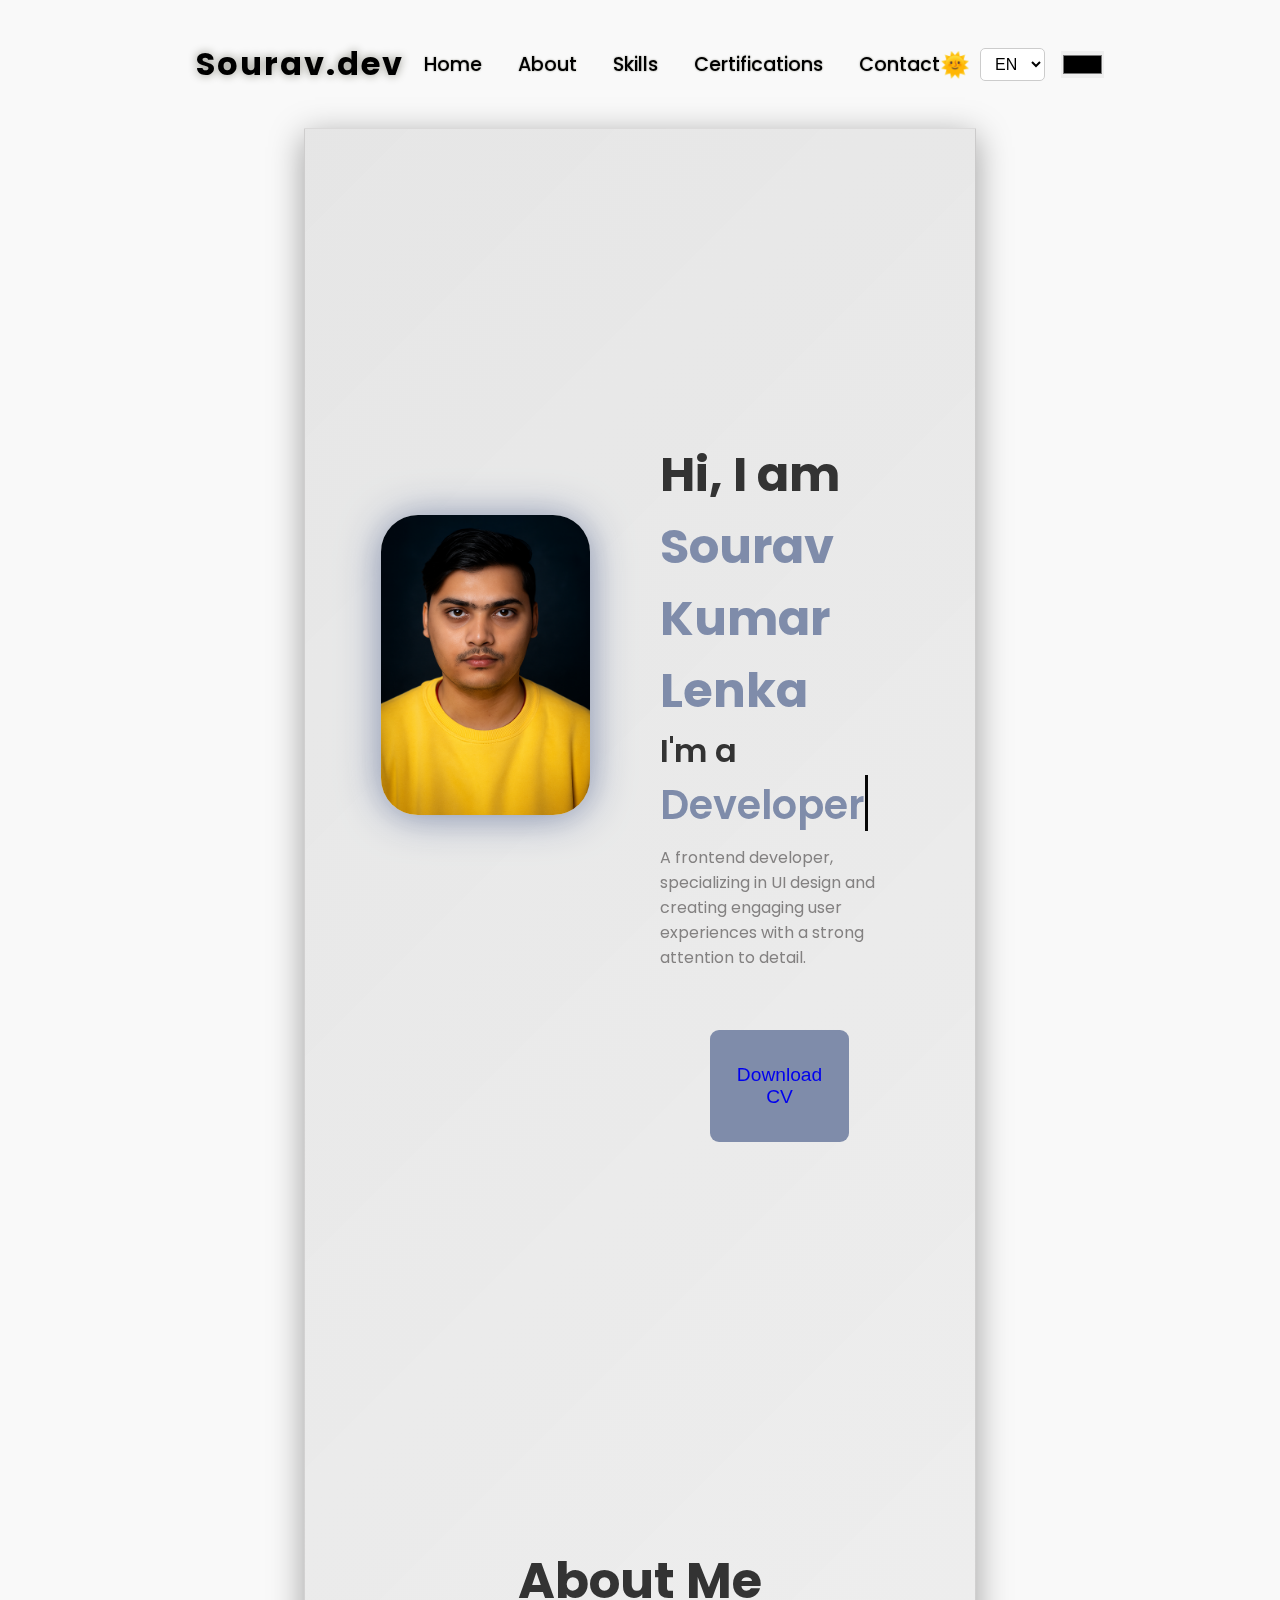
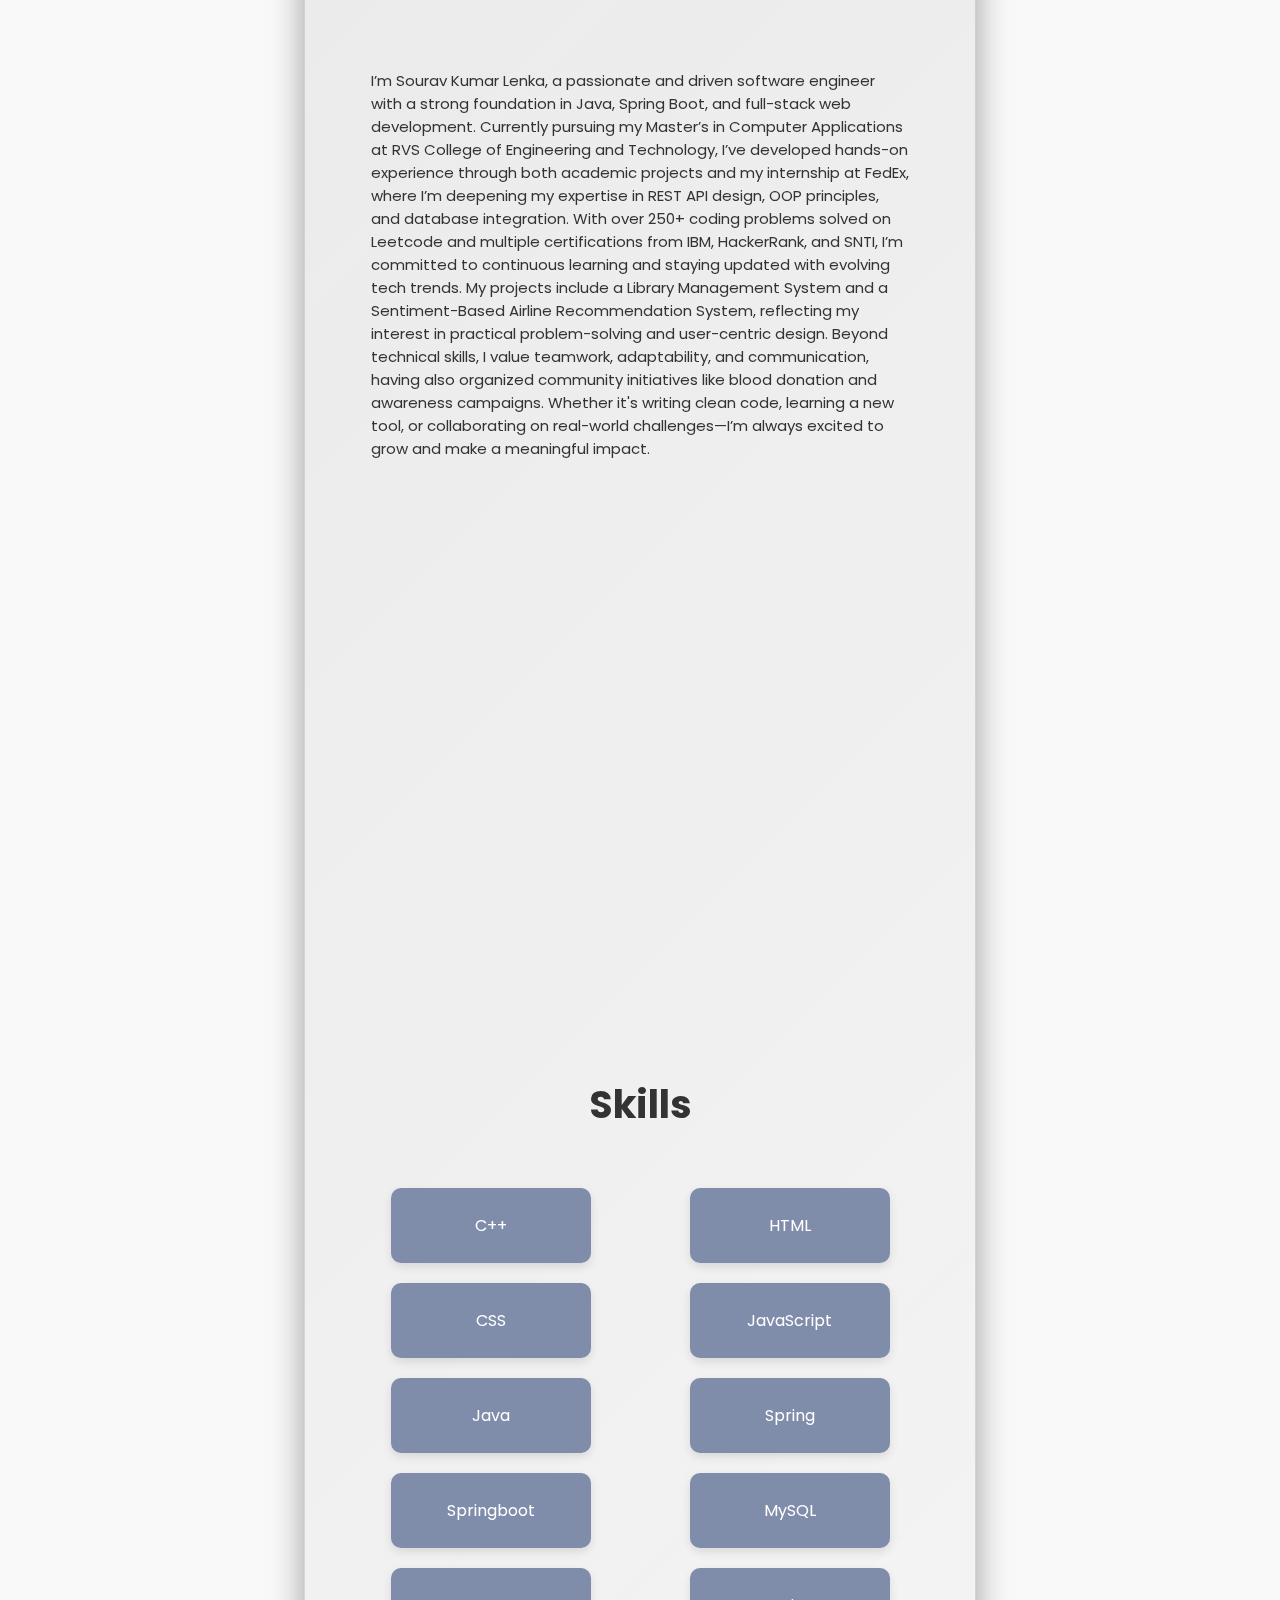
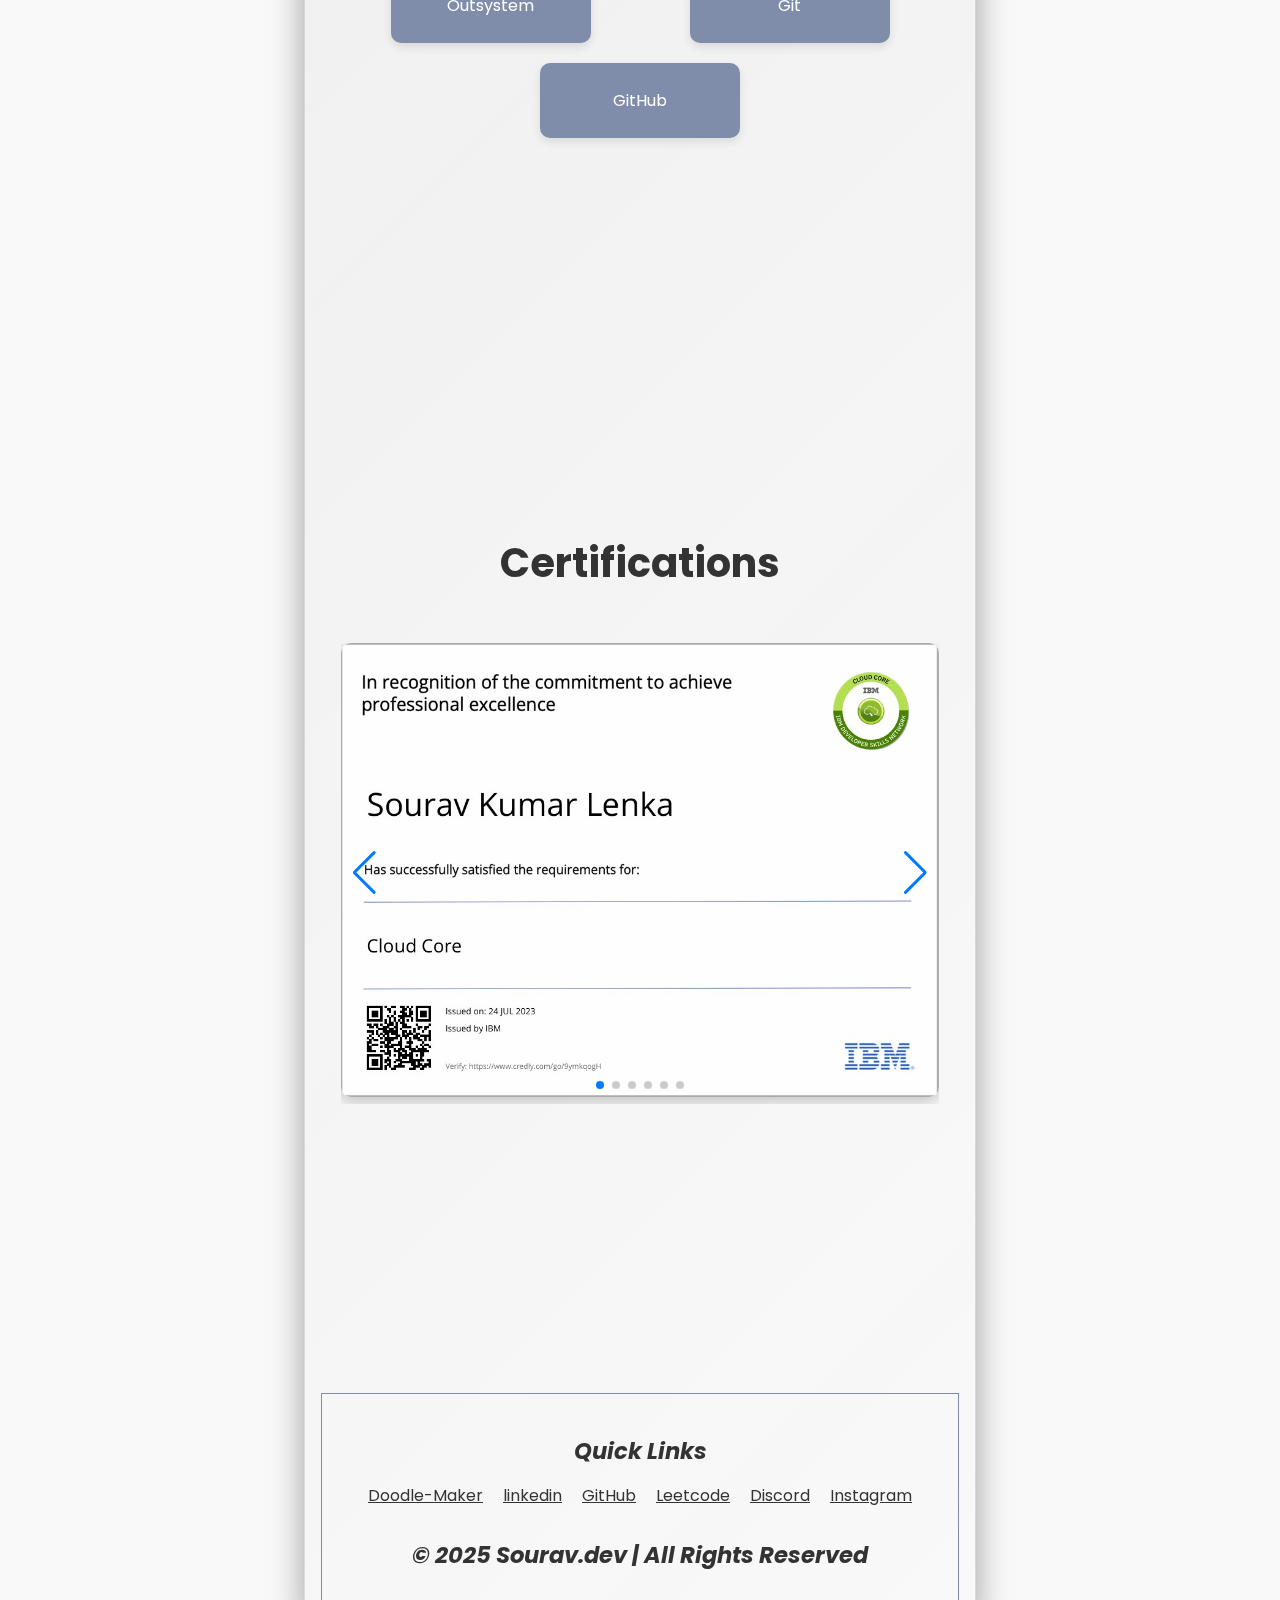
<file: index.html>
<!DOCTYPE html>
<html lang="en">
<head>
  <meta charset="UTF-8">
    <meta name="viewport" content="width=device-width, initial-scale=1.0">
    <title>sourav.dev</title>
    <link rel="stylesheet" href="style.css">
    <link rel="stylesheet" href="https://cdnjs.cloudflare.com/ajax/libs/font-awesome/6.7.1/css/all.min.css">
    <link rel="icon" type="image/jpg" href="images/SouravDev.jpg">
    <!-- Swiper CSS -->
<link rel="stylesheet" href="https://cdn.jsdelivr.net/npm/swiper/swiper-bundle.min.css" />

<!-- Swiper JS -->
<script src="https://cdn.jsdelivr.net/npm/swiper/swiper-bundle.min.js"></script>

</head>
<body>
  <!-- Navigation Bar --> 
  <header>
    <nav class="navbar">
      <div class="logo"><span>Sourav.dev</span></div>
      <ul class="nav-links">
        <li><a href="#main-container">Home</a></li>
        <li><a href="#about">About</a></li>
        <li><a href="#skills">Skills</a></li>
        <li><a href="#certifications" >Certifications</a></li>
        <li><a href="mailto:sourav.lenka18@gmail.com">Contact</a></li>
      </ul>
      <div class="hamburger" id="hamburger">
        <div class="bar"></div>
        <div class="bar"></div>
        <div class="bar"></div>
      </div>
      <div class="theme-toggle" id="theme-toggle">
        <span id="theme-icon">&#x1F31E;</span> <!-- Sun icon for light mode -->
      </div>
      <select id="language-switcher" class="language-switcher">
  <option value="en">EN</option>
  <option value="fr">FR</option>
  <option value="hi">ES</option>
  <option value="es">HI</option>
</select>

      </div>
        <input type="color" id="color-picker" title="Pick a theme color">
      </div>
    </nav>
  </header>



  <br>
  <br>
<main>
  <!-- Hero Section -->
  
  <section>
        <div class="main-container" id="main-container">
            <div class="image">
                <img src="Profile.png" width="400" height="300" alt="My Profile Picture">
            </div>
            <div class="content">
                <h1 data-i18n="hero.title">Hi, I am <span>Sourav Kumar Lenka</span></h1>
                <div class="typewriter">I'm a <span></span></div>
                <p data-i18n="hero.description">a frontend developer, specializing in UI design and creating engaging user experiences with a strong attention to detail.</p>
                <div class="btn">
                    <a href="./Sourav_Kumar_lenka_Resume.pdf" target="_blank"><button>
                        <p data-i18n="hero.link">Download CV</p>
                    </button>
                    </a>
                </div>
            </div>
        </div>
    </section>
	<br>

  <!-- About Section -->
  <section id="about" class="about">
  <div class="abt"><h1 data-i18n="about.title">About Me</h1></div>
  
	<p data-i18n="about.content">I’m Sourav Kumar Lenka, a passionate and driven software engineer with a strong foundation in Java, Spring Boot, and full-stack web development. Currently pursuing my Master’s in Computer Applications at RVS College of Engineering and Technology, I’ve developed hands-on experience through both academic projects and my internship at FedEx, where I’m deepening my expertise in REST API design, OOP principles, and database integration.With over 250+ coding problems solved on Leetcode and multiple certifications from IBM, HackerRank, and SNTI, I’m committed to continuous learning and staying updated with evolving tech trends. My projects include a Library Management System and a Sentiment-Based Airline Recommendation System, reflecting my interest in practical problem-solving and user-centric design.Beyond technical skills, I value teamwork, adaptability, and communication, having also organized community initiatives like blood donation and awareness campaigns. Whether it's writing clean code, learning a new tool, or collaborating on real-world challenges—I’m always excited to grow and make a meaningful impact.
    </p>  </section><br><br><br>

  <!-- Skills -->
  <section id="skills" class="skills">
    <h1 data-i18n="skills.title">Skills</h2><br>
    <div class="skills-container">
      <div class="skill">C++</div>
      <div class="skill">HTML</div>
      <div class="skill">CSS</div>
      <div class="skill">JavaScript</div>
      <div class="skill">Java</div>
      <div class="skill">Spring</div>
      <div class="skill">Springboot</div>
      <div class="skill">MySQL</div>
      <div class="skill">Outsystem </div>
      <div class="skill">Git</div>
      <div class="skill">GitHub</div>
    </div>
  </section>

  <!-- Certifications Section -->

  <section id="certifications" class="certifications">
  <div class="certify">
    <h1 data-i18n="certifications.title">Certifications</h1>
  </div>

  <div class="swiper mySwiper">
    <div class="swiper-wrapper">

      <div class="swiper-slide" data-aos="zoom-in-left">
        <img src="images/Certifications/Cloud Core.jpg" alt="Cloud Core Certification" />
      </div>
      <div class="swiper-slide" data-aos="zoom-in-right">
        <img src="images/Certifications/Introduction To Cloud.jpg" alt="Introduction to Cloud" />
      </div>
      <div class="swiper-slide" data-aos="zoom-in-left">
        <img src="images/Certifications/Java.jpg" alt="Java Certification" />
      </div>
      <div class="swiper-slide" data-aos="zoom-in-right">
        <img src="images/Certifications/Python.jpg" alt="Python Certification" />
      </div>
      <div class="swiper-slide" data-aos="zoom-in-left">
        <img src="images/Certifications/Sql.jpg" alt="SQL Certification" />
      </div>
      <div class="swiper-slide" data-aos="zoom-in-right">
        <img src="images/Certifications/Sql and Relational Databases 101.jpg" alt="SQL and Relational Databases 101" />
      </div>

    </div>

    <!-- Swiper Controls -->
    <div class="swiper-pagination"></div>
    <div class="swiper-button-next"></div>
    <div class="swiper-button-prev"></div>
  </div>
</section>




  <!--<section id="certifications" class="certifications">
  <div class="certify">
    <h1 data-i18n="certifications.title">Certifications</h1>
	</div>
    <div class="certifications-gallery">
      <div class="certification">
         <div class="img" data-aos="zoom-in-left"><img src="images/Certifications/Cloud Core.jpg" width="750"></div>
            <div class="img" data-aos="zoom-in-right"><img src="images/Certifications/Introduction To Cloud.jpg" width="750"></div>
            <div class="img" data-aos="zoom-in-left"><img src="images/Certifications/Java.jpg" width="750"></div>
            <div class="img" data-aos="zoom-in-right"><img src="images/Certifications/Python.jpg" width="750"></div>
            <div class="img" data-aos="zoom-in-left"><img src="images/Certifications/Sql.jpg" width="750"></div>
            <div class="img" data-aos="zoom-in-right"><img src="images/Certifications/Sql and Relational Databases 101.jpg" width="750"></div>
      </div>
    </div>
  </section> -->

  <!-- Contact Section 
  <section id="contact" class="contact">
    <h2>Contact Me</h2>
    <form>
      <label for="name">Name:</label>
      <input type="text" id="name" name="name" required>

      <label for="email">Email:</label>
      <input type="email" id="email" name="email" required>

      <label for="message">Message:</label>
      <textarea id="message" name="message" rows="4" required></textarea>

      <button type="submit">Send Message</button>
    </form>
  </section> -->

  <!-- Footer 
  <footer>
    <p>&copy; 2025 SOURAV.DEV. All Rights Reserved.</p>
  </footer>-->
  <footer class="site-footer">
  <div class="footer-content">
    <p>Quick Links</p>
    <div class="socials">
      <a href="doodle-maker.html" target="_blank">Doodle-Maker</a>
      <a href="https://www.linkedin.com/in/sourav-kumar-lenka-9892632ab/" target="_blank">linkedin</a>
      <a href="https://github.com/FireXheart" target="_blank">GitHub</a>
      <a href="https://leetcode.com/u/bittu009/" target="_blank">Leetcode</a>
      <a href="https://discord.gg/5wqwWmHcXx" target="_blank">Discord</a>
      <a href="https://www.instagram.com/bumblebee__001?igsh=MTBkbnZpM3h6NGQ3MA==" target="_blank">Instagram</a>
      
    </div>
  </div>
  <div class="footer-bottom">
    <p>&copy; 2025 <span>Sourav.dev</span> | All Rights Reserved</p>
  </div>
</footer>

</main>
  <script>
  // Get theme toggle elements
const themeToggle = document.getElementById('theme-toggle');
const themeIcon = document.getElementById('theme-icon');

// Check local storage for theme preference
const savedTheme = localStorage.getItem('theme');
if (savedTheme) {
  document.body.classList.add(savedTheme);
  if (savedTheme === 'dark-mode') {
    themeIcon.innerHTML = '&#x1F31B;'; // Change icon to moon for dark mode
  }
}

// Toggle theme function
themeToggle.addEventListener('click', () => {
  document.body.classList.toggle('dark-mode');
  document.body.classList.toggle('light-mode');

  // Save the theme preference to localStorage
  const currentTheme = document.body.classList.contains('dark-mode') ? 'dark-mode' : 'light-mode';
  localStorage.setItem('theme', currentTheme);

  // Toggle theme icon
  themeIcon.innerHTML = document.body.classList.contains('dark-mode') ? '&#x1F31B;' : '&#x1F31E;';
});

// Hamburger menu toggle
const hamburger = document.getElementById('hamburger');
const navLinks = document.querySelector('.nav-links');

hamburger.addEventListener('click', () => {
  navLinks.classList.toggle('active');
  hamburger.classList.toggle('active');
});

//color picker

const colorPicker = document.getElementById('color-picker');
    colorPicker.addEventListener('input', (event) => {
      const selectedColor = event.target.value;
      document.documentElement.style.setProperty('--ani-text', selectedColor);
      localStorage.setItem('customColor', selectedColor);
    });

    const savedColor = localStorage.getItem('customColor');
    if (savedColor) {
      document.documentElement.style.setProperty('--ani-text', savedColor);
      colorPicker.value = savedColor;
    }

    //language
  const translations = {
    en: {
      "hero.title": "Hi, I am <span>Sourav Kumar Lenka</span>",
      "hero.span": "I’m a",
      "hero.description": "A frontend developer, specializing in UI design and creating engaging user experiences with a strong attention to detail.",
      "about.title": "About Me",
      "about.content": "I’m Sourav Kumar Lenka, a passionate and driven software engineer with a strong foundation in Java, Spring Boot, and full-stack web development. Currently pursuing my Master’s in Computer Applications at RVS College of Engineering and Technology, I’ve developed hands-on experience through both academic projects and my internship at FedEx, where I’m deepening my expertise in REST API design, OOP principles, and database integration. With over 250+ coding problems solved on Leetcode and multiple certifications from IBM, HackerRank, and SNTI, I’m committed to continuous learning and staying updated with evolving tech trends. My projects include a Library Management System and a Sentiment-Based Airline Recommendation System, reflecting my interest in practical problem-solving and user-centric design. Beyond technical skills, I value teamwork, adaptability, and communication, having also organized community initiatives like blood donation and awareness campaigns. Whether it's writing clean code, learning a new tool, or collaborating on real-world challenges—I’m always excited to grow and make a meaningful impact.",
      "skills.title": "Skills",
      "certifications.title": "Certifications",
      "hero.link": "Download CV"
    },
    fr: {
      "hero.title": "Salut, je suis <span>Sourav Kumar Lenka</span>",
      "hero.span": "Je suis un",
      "hero.description": "Un développeur frontend, spécialisé dans la conception d’interfaces utilisateur et la création d’expériences engageantes, avec une grande attention aux détails.",
      "about.title": "À propos de moi",
      "about.content": "Je suis Sourav Kumar Lenka, un ingénieur logiciel passionné et motivé, avec une solide maîtrise de Java, Spring Boot et du développement web full-stack. Actuellement étudiant en Master d'applications informatiques au RVS College of Engineering and Technology, j’ai acquis une expérience pratique à travers des projets académiques et un stage chez FedEx, où j'approfondis mes compétences en conception d'API REST, en principes de la POO, et en intégration de bases de données. Avec plus de 250 problèmes résolus sur Leetcode et plusieurs certifications obtenues auprès d'IBM, HackerRank et SNTI, je m’engage dans un apprentissage continu et me tiens à jour sur les tendances technologiques. Mes projets incluent un système de gestion de bibliothèque et un système de recommandation de compagnies aériennes basé sur les sentiments, témoignant de mon intérêt pour la résolution pratique de problèmes et la conception centrée sur l’utilisateur. Au-delà des compétences techniques, j’accorde une grande importance au travail d’équipe, à l’adaptabilité et à la communication. J’ai également organisé des initiatives communautaires comme des dons de sang et des campagnes de sensibilisation. Qu'il s'agisse d'écrire un code propre, d'apprendre un nouvel outil ou de collaborer sur des défis réels, je suis toujours enthousiaste à l'idée d'évoluer et d’avoir un impact significatif.",
      "skills.title": "Compétences",
      "certifications.title": "Certifications",
      "hero.link": "Télécharger le CV"
    },
    hi: {
      "hero.title": "Hola, soy <span>Sourav Kumar Lenka</span>",
      "hero.span": "Soy un",
      "hero.description": "Un desarrollador frontend, especializado en diseño de interfaces de usuario y en la creación de experiencias de usuario atractivas, con una gran atención al detalle.",
      "about.title": "🇪🇸 Sobre mí",
      "about.content": "Soy Sourav Kumar Lenka, un ingeniero de software apasionado y motivado, con una sólida base en Java, Spring Boot y desarrollo web full-stack. Actualmente estoy cursando mi Maestría en Aplicaciones Informáticas en el RVS College of Engineering and Technology. He adquirido experiencia práctica a través de proyectos académicos y mi pasantía en FedEx, donde estoy profundizando mis conocimientos en diseño de API REST, principios de programación orientada a objetos y la integración de bases de datos. He resuelto más de 250 problemas de codificación en LeetCode y he obtenido múltiples certificaciones de IBM, HackerRank y SNTI, lo que refleja mi compromiso con el aprendizaje continuo y mi esfuerzo por mantenerme actualizado con las tendencias tecnológicas en evolución. Mis proyectos incluyen un Sistema de Gestión Bibliotecaria y un Sistema de Recomendación de Aerolíneas Basado en Sentimientos, lo cual refleja mi interés en la resolución práctica de problemas y en el diseño centrado en el usuario. Más allá de mis habilidades técnicas, valoro el trabajo en equipo, la adaptabilidad y la comunicación. También he organizado iniciativas comunitarias como campañas de donación de sangre y concienciación. Ya sea escribiendo código limpio, aprendiendo una nueva herramienta o colaborando en desafíos del mundo real, siempre estoy entusiasmado por crecer y generar un impacto significativo.",
      "skills.title": "🇪🇸 Habilidades",
      "certifications.title": "🇪🇸 Certificaciones",
      "hero.link": "Descargar CV"
    },
    es: {
      "hero.title": "नमस्ते, मैं <span>सौरव कुमार लेंका</span> हूँ",
      "hero.span": "मैं एक",
      "hero.description": "एक फ्रंटएंड डेवलपर, जो UI डिज़ाइन और आकर्षक उपयोगकर्ता अनुभव बनाने में माहिर है, और細विवरणों पर गहरी ध्यान देता है।",
      "about.title": "मेरे बारे में",
      "about.content": "मैं सौरव कुमार लेंका हूँ, एक उत्साही और प्रेरित सॉफ्टवेयर इंजीनियर, जिसकी जड़ें Java, Spring Boot और फुल-स्टैक वेब डेवलपमेंट में मजबूत हैं। वर्तमान में मैं RVS कॉलेज ऑफ़ इंजीनियरिंग एंड टेक्नोलॉजी से मास्टर्स इन कंप्यूटर एप्लिकेशन कर रहा हूँ। मैंने अकादमिक प्रोजेक्ट्स और FedEx में इंटर्नशिप के ज़रिए व्यावहारिक अनुभव प्राप्त किया है, जहाँ मैं REST API डिज़ाइन, ऑब्जेक्ट-ओरिएंटेड प्रोग्रामिंग और डेटाबेस इंटीग्रेशन में अपनी विशेषज्ञता बढ़ा रहा हूँ। Leetcode पर 250+ से अधिक प्रोग्रामिंग समस्याओं का समाधान और IBM, HackerRank तथा SNTI से प्राप्त कई प्रमाणपत्र यह दर्शाते हैं कि मैं सतत सीखने और बदलती टेक्नोलॉजी ट्रेंड्स के साथ अपडेट रहने के लिए प्रतिबद्ध हूँ। मेरे प्रोजेक्ट्स में लाइब्रेरी मैनेजमेंट सिस्टम और सेंटिमेंट-आधारित एयरलाइन रिकमेंडेशन सिस्टम शामिल हैं, जो मेरी समस्या-समाधान क्षमता और उपयोगकर्ता-केंद्रित सोच को दर्शाते हैं। तकनीकी कौशल के अलावा, मैं टीमवर्क, अनुकूलनशीलता और संवाद को भी महत्व देता हूँ। मैंने रक्तदान और जागरूकता अभियानों जैसे सामुदायिक कार्यक्रमों का भी आयोजन किया है। चाहे वह स्वच्छ कोडिंग हो, नया टूल सीखना हो या रियल-वर्ल्ड चैलेंज में सहयोग करना—मैं हमेशा सीखने और प्रभाव डालने के लिए तैयार रहता हूँ।",
      "skills.title": "कौशल",
      "certifications.title": "प्रमाणपत्र",
      "hero.link": "सीवी डाउनलोड करें"
    }
  };

  const switcher = document.getElementById("language-switcher");
  const elements = document.querySelectorAll("[data-i18n]");

  function updateLanguage(lang) {
    localStorage.setItem("lang", lang);
    elements.forEach(el => {
      const key = el.getAttribute("data-i18n");
      el.innerHTML = translations[lang][key] || el.innerHTML;
    });
  }

  switcher.addEventListener("change", e => {
    updateLanguage(e.target.value);
  });

  const savedLang = localStorage.getItem("lang") || "en";
  switcher.value = savedLang;
  updateLanguage(savedLang);

  //slideshow
  
  var swiper = new Swiper(".mySwiper", {
    spaceBetween: 30,
    centeredSlides: true,
    loop: true,
    autoplay: {
      delay: 2500,
      disableOnInteraction: false,
    },
    pagination: {
      el: ".swiper-pagination",
      clickable: true,
    },
    navigation: {
      nextEl: ".swiper-button-next",
      prevEl: ".swiper-button-prev",
    },
  });



  </script>
</body>
</html>
</file>
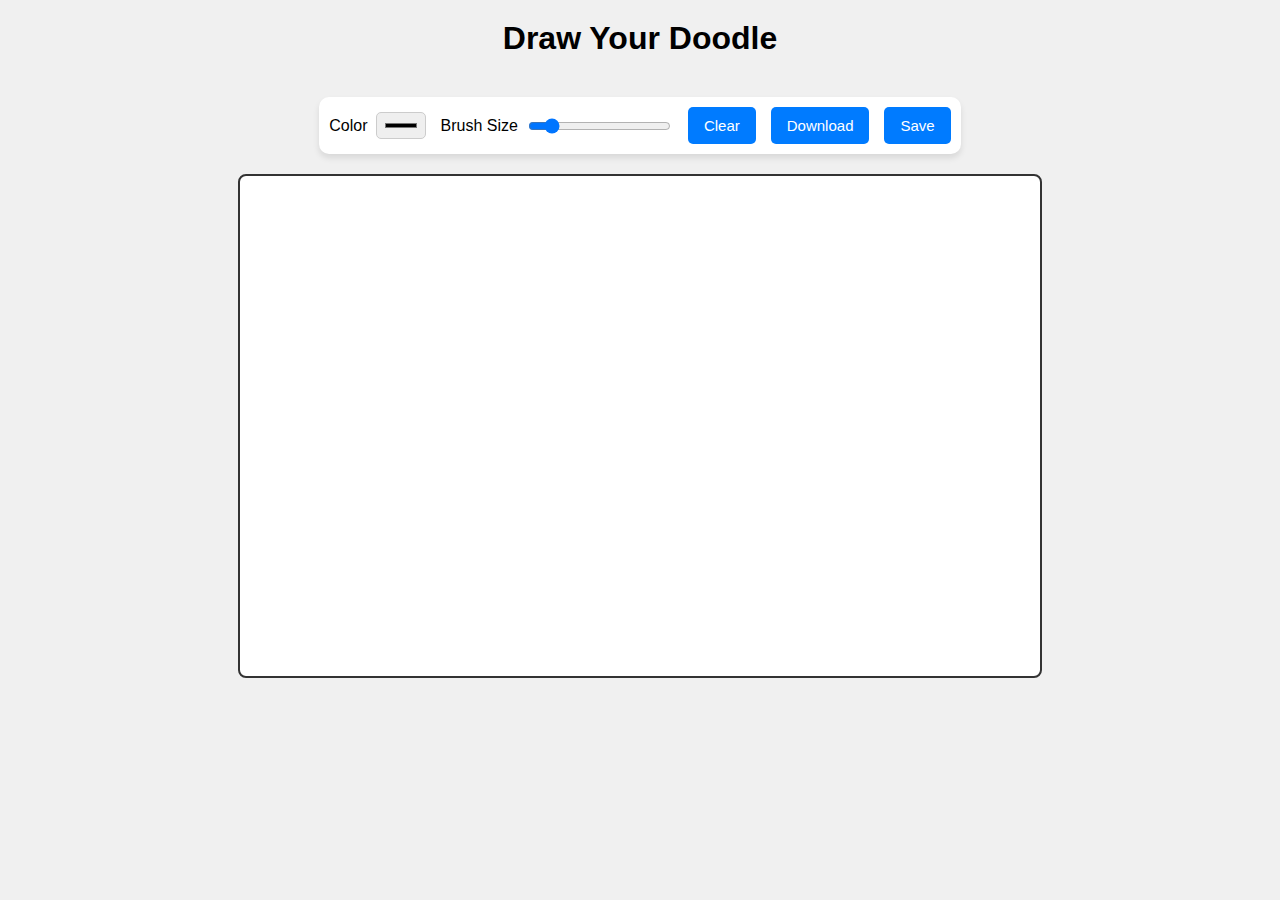
<file: doodle-maker.html>
<!DOCTYPE html>
<html lang="en">
<head>
  <meta charset="UTF-8">
  <meta name="viewport" content="width=device-width, initial-scale=1.0">
  <title>Doodle Drawing Website</title>
  <link rel="icon" type="image/jpg" href="images/Doodle-logo.jpg">
  <style>
    body {
      margin: 0;
      font-family: Arial, sans-serif;
      display: flex;
      flex-direction: column;
      align-items: center;
      background: #f0f0f0;
    }
    h1 {
      margin: 20px;
    }
    canvas {
      border: 2px solid #333;
      border-radius: 8px;
      background: white;
      cursor: crosshair;
      max-width: 100%;
    }
    .toolbar {
      margin: 20px;
      display: flex;
      gap: 15px;
      flex-wrap: wrap;
      justify-content: center;
      align-items: center;
      padding: 10px;
      background-color: #ffffff;
      border-radius: 10px;
      box-shadow: 0 4px 6px rgba(0,0,0,0.1);
    }
    .toolbar label {
      display: flex;
      align-items: center;
      gap: 8px;
      font-size: 16px;
    }
    input[type="color"], input[type="range"] {
      padding: 6px;
      border-radius: 5px;
      border: 1px solid #ccc;
    }
    button {
      padding: 10px 16px;
      border-radius: 5px;
      cursor: pointer;
      background: #007bff;
      color: white;
      border: none;
      transition: background 0.3s;
      font-size: 15px;
    }
    button:hover {
      background: #0056b3;
    }
    #savedDoodles {
      margin-top: 30px;
      display: flex;
      flex-wrap: wrap;
      justify-content: center;
      gap: 15px;
      padding: 0 20px 40px;
    }
    .doodle-preview {
      border: 1px solid #ccc;
      border-radius: 8px;
      background: white;
      box-shadow: 0 2px 4px rgba(0,0,0,0.1);
      overflow: hidden;
    }
    .doodle-preview img {
      width: 200px;
      height: auto;
      display: block;
    }
  </style>
</head>
<body>
  <h1>Draw Your Doodle</h1>
  <div class="toolbar">
    <label for="colorPicker">Color <input type="color" id="colorPicker" value="#000000"></label>
    <label for="brushSize">Brush Size <input type="range" id="brushSize" min="1" max="50" value="5"></label>
    <button onclick="clearCanvas()">Clear</button>
    <button onclick="downloadCanvas()">Download</button>
    <button onclick="saveDoodle()">Save</button>
  </div>
  <canvas id="doodleCanvas" width="800" height="500"></canvas>
  <div id="savedDoodles"></div>

  <script>
    const canvas = document.getElementById("doodleCanvas");
    const ctx = canvas.getContext("2d");
    const colorPicker = document.getElementById("colorPicker");
    const brushSize = document.getElementById("brushSize");
    const savedDoodlesContainer = document.getElementById("savedDoodles");

    let painting = false;

    function startPosition(e) {
      painting = true;
      draw(e);
    }

    function endPosition() {
      painting = false;
      ctx.beginPath();
    }

    function draw(e) {
      if (!painting) return;
      ctx.lineWidth = brushSize.value;
      ctx.lineCap = "round";
      ctx.strokeStyle = colorPicker.value;

      const rect = canvas.getBoundingClientRect();
      ctx.lineTo(e.clientX - rect.left, e.clientY - rect.top);
      ctx.stroke();
      ctx.beginPath();
      ctx.moveTo(e.clientX - rect.left, e.clientY - rect.top);
    }

    function clearCanvas() {
      ctx.clearRect(0, 0, canvas.width, canvas.height);
    }

    function downloadCanvas() {
      const link = document.createElement('a');
      link.download = 'doodle.png';
      link.href = canvas.toDataURL();
      link.click();
    }

    function saveDoodle() {
      const dataURL = canvas.toDataURL();
      const doodles = JSON.parse(localStorage.getItem("savedDoodles") || "[]");
      doodles.push(dataURL);
      localStorage.setItem("savedDoodles", JSON.stringify(doodles));
      renderSavedDoodles();
    }

    function renderSavedDoodles() {
      savedDoodlesContainer.innerHTML = "";
      const doodles = JSON.parse(localStorage.getItem("savedDoodles") || "[]");
      doodles.forEach(dataURL => {
        const wrapper = document.createElement("div");
        wrapper.className = "doodle-preview";
        const img = document.createElement("img");
        img.src = dataURL;
        wrapper.appendChild(img);
        savedDoodlesContainer.appendChild(wrapper);
      });
    }

    canvas.addEventListener("mousedown", startPosition);
    canvas.addEventListener("mouseup", endPosition);
    canvas.addEventListener("mousemove", draw);
    canvas.addEventListener("mouseleave", endPosition);

    renderSavedDoodles();
  </script>
</body>
</html>
</file>
<file: style.css>
@import url('https://fonts.googleapis.com/css2?family=Poppins:wght@100;200;300;400;500;600&display=swap');

:root {
        --background-light: #ffffff;
        --background-dark: #121212;
        --dark-text: #000000;
        --light-text: #f1f6f9;
        --ani-text: #7F8CAA;
        --faded-text:rgb(131, 129, 129);
    }
	html 
	{
   scroll-behavior: smooth;
}
  
  
  /* Reset default styles */
*{
    padding: 0;
    margin: 0;
    border: 0 solid #e5e7eb;
    box-sizing: border-box;
    border-color: var(--ani-text);
}

/* Body styling */
body {
  font-family: 'Poppins', sans-serif;
  background-color: #f9f9f9;
  color: #333;
  transition: background-color 0.3s, color 0.3s;
  display: flex;
  justify-content: center;
  align-items: center;
}

main{
  padding-top: 10rem;
  padding-bottom: .5rem;
  padding-left: 1rem;
  padding-right: 1rem;
  max-width: 42rem;
  margin-top: 10%;
  margin-left: auto;
  margin-right: auto;
  background: linear-gradient(135deg, rgba(66, 66, 66, 0.1), rgba(0, 0, 0, 0));
  backdrop-filter: blur(60px);
  -webkit-backdrop-filter: blur(60px);
  border: 1px solid rgba(90, 81, 81, 0.18);
  box-shadow: 0 8px 32px 0 rgba(0, 0, 0, 0.37);
}

.logo
{
    color: black;
    font-size: 2rem;
    font-weight: bold;
    text-shadow: 0 0 10px rgb(143, 143, 133);
}
.logo span{
    color: var(--text);
    letter-spacing: 2px;
    padding-left: 20px;
}


h1, h2, h3 {
	font-size:3vw;
	color: inherit;
}

header {
  position: fixed;
  top: 1rem;
  width: 100%;
  
  color: #fff;
  padding: 10px 20px;
  z-index: 100;
  justify-content: space-around;
  

  padding-top: 1rem;
  padding-bottom: 1rem;
  padding-left: 1rem;
  padding-right: 1rem;
  max-width: 60rem;
  margin-left: auto;
  margin-right: auto;
  
}

.navbar {
  color: black;
  display: flex;
  justify-content: space-evenly;
  align-items: center;

  padding-top: .5rem;
  padding-bottom: .5rem;
 
  max-width:100%;
  margin-left: auto;
  margin-right: auto;
}

.nav-links {
  display: flex;
  list-style: none;
  gap: 1rem;
}

.nav-links li {
	font-weight: bold;
    text-shadow: 0 0 2px rgb(143, 143, 133);
	margin-left: 20px;
}

.nav-links a {
  text-decoration: none;
  font-size: 1.2rem;
  color: var(--text);
    font-weight: 500;
    transform: 0.3s linear;
}

.nav-links a::before{
    position: absolute;
    content: "";
    bottom: -3px;
    left: 0;
    width: 0%;
    height: 3px;
    /*background-color: var(--ani-text);*/
    transition: 0.2s linear;
}

.nav-links a:hover::before{
    width: 100%;
}

.nav-links a:hover{
    display: block;
    filter: drop-shadow(0 0 10px #F1F6F9);
}

.hamburger {
  display: none;
  flex-direction: column;
  justify-content: space-evenly;
  width: 30px;
  height: 25px;
  cursor: pointer;
}

.hamburger .bar {
  width: 100%;
  height: 3px;
  background-color: #fff;
  border-radius: 5px;
  transition: transform 0.3s, opacity 0.3s;
}

.theme-toggle {
  cursor: pointer;
  font-size: 1.5rem;
  z-index: 1000;
  transition: right 0.3s ease, top 0.3s ease;
  justify-content: space-evenly;
  
}
 
/* Hero Section */

section
{
    width: 100%;
    height: 90vh;
}

.main-container{

	padding: 150px 20px;
  max-width: 80rem;
  max-height: auto;
	display: flex;
	justify-content: space-evenly;
	align-items: center;
  

}

.main-container .image{
    z-index: -1;
    width: 40%;
    height: 600px;
    padding-right: 5%;
    
}

.main-container .image img{
    width: 100%;
    border-radius: 37px;
    box-shadow:  0 2px 40px var(--ani-text);
}

.main-container .content{
    color: var(--text);
    width: 40%;
    min-height: 100px;
}

.content h1{
    font-size: clamp(1rem, 2rem + 5vw, 3rem);
}

.content h1 span{
    color: var(--ani-text);
}

.content .typewriter{
    font-weight: 600;
    font-size: clamp(1rem, 1rem + 5vw, 2rem);
}

.content .typewriter span{
    color: var(--ani-text);
    font-size: 2.5rem;
    position: relative;
    transition: 0.3s linear;
}

.typewriter span::before{
    content: "Developer";
    animation: words 15s infinite;
}

.typewriter span::after{
    content: "";
    position: absolute;
    width: calc(100% + 8px);
    height: 100%;
    border-left: 3px solid rgb(7, 7, 7);
    animation:  cursor 0.6s linear infinite;
}

.content p{
    font-size: clamp(0.4rem, 0.2rem + 9vw, 1rem);
    margin: 10px 0;
    color: var(--faded-text);
}

.content button{
    padding: 10% 10% 10% 10%;
    height: auto;
    margin: 50px;
    background-color: var(--ani-text);
    color: var(--text);
    border: black;
    outline: none;
    font-size: 100%;
    font-weight: 70px;
    border-radius: 9px;
    transition: 0.2s linear;
}

.btn a p{
    color: var(--text);
    font-size: larger;
}

.content button:hover{
 scale: 1.1;
 color: var(--text);
 border: 2px solid rgb(0, 0, 0);
 background-color: transparent;
 font-weight: 700;
 
}

/* About Section */


.abt h1
{
    text-align: center;
    padding: 50px;
    font-size: 50px;
}

.about
{
	color: var(--text);
  margin-top: 50%;
    padding: 50px;
    font-size:15px;
    max-width: rem;
    height: 60rem;
}

.about p span{
    color: black;
}

/* Skills Section */



.skills {
  margin-top: 20%;
  color: var(--text);
  padding: 70px 20px;
  max-width: rem;
  height: 60rem;
}

.skills h1 {
  text-align: center;
  margin-bottom: 20px;
}

.skills-container {
  display: flex;
  justify-content: space-around;
  flex-wrap: wrap;
}

.skill {
  background-color: var(--ani-text);
  color: #fff;
  padding:25px;
  margin: 10px;
  border-radius: 10px;
  text-align:center;
  width: 200px;
  animation: fadeIn 1.5s ease-in-out;
  transition: transform 0.3s ease;
  box-shadow: 0 4px 10px rgba(0, 0, 0, 0.1);
}
.skills .skill:hover{
  transform: scale(1.03);
}
/* Certifications Section */

.certifications {
  margin-top: 20%;
  padding: 40px 20px;
  max-width: 40rem;
  text-align: center;
}

.certify h1 {
  font-size: 2.5rem;
  margin-bottom: 70px;
  color: var(--text);
}

/* Gallery container centers the images */
.certifications-gallery {
  display: flex;
  justify-content: center;
}

.certification {
  display: flex;
  flex-wrap: wrap;
  justify-content: center; /* Center all images */
  gap: 20px;
  max-width: 1200px; /* Optional: set a max width for the container */
  width: 100%;
}

.certification .img {
  flex: 1 1 45%;
  max-width: 45%;
  box-shadow: 0 4px 10px rgba(0, 0, 0, 0.1);
  transition: transform 0.3s ease;
}

.certification .img:hover {
  transform: scale(1.03);
}

.certification img {
  width: 100%;
  height: auto;
  border-radius: 10px;
}

@media (max-width: 768px) {
  .certification .img {
    flex: 1 1 100%;
    max-width: 100%;
  }

  .certify h1 {
    font-size: 2rem;
  }
}

/* Contact Section */
.contact {
  background-color: var(--text);
  padding: 80px 20px;
  text-align: center;
}

.contact form {
  max-width: 500px;
  margin: 0 auto;
  text-align: left;
}

.contact label {
  display: block;
  margin-bottom: 5px;
  font-size: 16px;
}

.contact input, .contact textarea {
  width: 100%;
  padding: 10px;
  margin-bottom: 15px;
  border-radius: 5px;
  border: 1px solid #ccc;
}

.contact button {
  padding: 10px 20px;
  background-color: #333;
  color: #fff;
  border: none;
  border-radius: 5px;
  cursor: pointer;
}



/* Animations */
@keyframes fadeIn {
  0% {
    opacity: 0;
  }
  100% {
    opacity: 1;
  }
}

@keyframes slideIn {
  0% {
    transform: translateX(-100%);
  }
  100% {
    transform: translateX(0);
  }
}



/* Hamburger menu for mobile */
.hamburger {
  display: none;
  flex-direction: column;
  justify-content: space-around;
  align-items: center;
  width: 30px;
  height: 25px;
  cursor: pointer;
  
}

.hamburger .bar {
  background-color:var(--text);
  width: 100%;
  height: 3px;
  border-radius: 5px;
  transition: transform 0.3s ease, opacity 0.3s ease;
}

.hamburger.active .bar:nth-child(1) {
  transform: rotate(45deg) translateY(8px);
}

.hamburger.active .bar:nth-child(2) {
  opacity: 0;
}

.hamburger.active .bar:nth-child(3) {
  transform: rotate(-45deg) translateY(-8px);
}

/* Mobile responsive styles */
@media screen and (max-width: 768px) {
  .nav-links {
    display: none;
    flex-direction: column;
    width: 100%;
    position: absolute;
    top: 60px;
    left: 0;
    padding: 20px;
    transition: transform 0.3s ease-in-out;
    transform: translateY(-100%);
    backdrop-filter: brightness(40%) blur(15px);
  }

  .nav-links.active {
    display: flex;
    transform: translateY(0);
  }

  .nav-links li {
    margin: 15px 0;
    text-align: center;
	color: white;
  }

  .hamburger {
    display: flex;
  }
}

/* Light mode styles */
body.light-mode {
 background-color: var(--background-light);
        --text: var(--dark-text);
}

.navbar.light-mode {
  background-color: #fff;
}

.nav-links.light-mode a {
  color: #fff;
}

.nav-links.light-mode a:hover {
  color: #f0a500;
}

/* Dark mode styles */
body.dark-mode {
  background-color: var(--background-dark);
  --text: var(--light-text);
}

.navbar.dark-mode {
  background-color: #333;
}

.nav-links.dark-mode a {
  color: #fff;
}

.nav-links.dark-mode a:hover {
  color: #f0a500;
}

/* Theme toggle button */
.theme-toggle {
  cursor: pointer;
  color: #fff;
  font-size: 20px;
  transition: color 0.3s ease;
}

.theme-toggle.dark-mode {
  color: #ffcc00;
}

/* Sun and moon icons */
#theme-icon {
  font-size: 24px;
  transition: transform 0.3s ease;
}

/* Change icon in dark mode */
body.dark-mode #theme-icon {
  transform: rotate(180deg);
}

.content .typewriter{
    font-weight: 600;
    font-size: clamp(1rem, 1rem + 5vw, 2rem);
}

.content .typewriter span{
    color: var(--ani-text);
    font-size: 2.5rem;
    position: relative;
    transition: 0.3s linear;
}

.typewriter span::before{
    content: "Developer";
    animation: words 15s infinite;
}

.typewriter span::after{
    content: "";
    position: absolute;
    width: calc(100% + 8px);
    height: 100%;
    border-left: 3px solid rgb(7, 7, 7);
    animation:  cursor 0.6s linear infinite;
}

@keyframes cursor {
    to{
        border-left: 3px solid var(--ani-text);
    }
}

@keyframes words {
    0%, 33%{
        content: "Developer";
    }
    34%, 66%{
        content: "Designer";
    }
    67%, 100%{
        content: "Coder";
    }
}



/* Footer */
.site-footer {
  padding: 40px 20px 20px;
  text-align: center;
  margin-top: 100px;
  transition: background-color 0.3s ease, color 0.3s ease;
  border: 1px solid var(--ani-text);
}


.site-footer p {
  font-size: 1.42rem;
  margin-bottom: 15px;
  font-weight: bolder;
  font-style: italic;
}

.site-footer .socials {
  list-style: none;
  padding: 0;
  display: flex;
  justify-content: center;
  flex-wrap: wrap;
  gap: 20px;
  margin-bottom: 20px;
}

.site-footer .socials a {
  color: var(--text);
  font-size: 1rem;
  transition: color 0.3s ease;
}

.footer-bottom {
  font-size: 0.9rem;
  border-top: 1px solid var(--text);
  padding-top: 10px;
}

/* Light mode styles */
body.light-mode .site-footer {
  color: #000000;
}

body.light-mode .site-footer .socials a {
  color: var(--text);
}

body.light-mode .footer-bottom {
  border-color: var(--ani-text);
}

/* Dark mode styles */
body.dark-mode .site-footer{
  color: #f1f6f9;
}

body.dark-mode .site-footer .socials a {
  color: var(--text);
}

body.dark-mode .footer-bottom {
  border-color: var(--ani-text);
}



/* Responsive */
@media (max-width: 600px) {

  .site-footer p {
    font-size: 0.95rem;
  }

  .site-footer .socials {
    gap: 15px;
  }

  .site-footer .socials a {
    font-size: 1.3rem;
  }

  .footer-bottom {
    font-size: 0.8rem;
  }
}

/*language switcher*/

.language-switcher {
  padding: 6px 10px;
  font-size: 1rem;
  border-radius: 5px;
  border: 1px solid #ccc;
  background-color: #fff;
  color: #000;
  margin-left: 10px;
}



.certifications {
  /*padding: 40px 20px;*/
  width:rem;
  height: 50rem;
  text-align: center;
}

.certify h1 {
  font-size: 2.5rem;
  margin-bottom: 50px;
}

.swiper {
  width: 100%;
  max-width: 50rem;
  margin: auto;
}

.swiper-slide img {
  width: 100%;
  height: auto;
  border-radius: 10px;
  box-shadow: 0 5px 15px rgba(0,0,0,0.2);
}

#color-picker{
  margin-left: 1rem;
}

@media screen and (max-width: 1024px) {
  .main-container {
    flex-direction: column;
    padding: 80px 10px;
    text-align: center;
  }

  .main-container .image {
    height: auto;
    width: 50%;
    margin-bottom: 40px;
  }

  .main-container .content {
    width: 90%;
  }

  .about,
  .skills {
    padding: 30px 15px;
    height: auto;
  }

  .skills-container {
    justify-content: center;
  }

  .skill {
    width: 45%;
  }

  .certifications {
    height: auto;
    padding: 30px 15px;
  }

  .swiper {
    max-width: 90%;
  }

  header {
    top: 0;
    padding: 10px;
  }

  .navbar {
    flex-wrap: wrap;
  }
}
</file>
